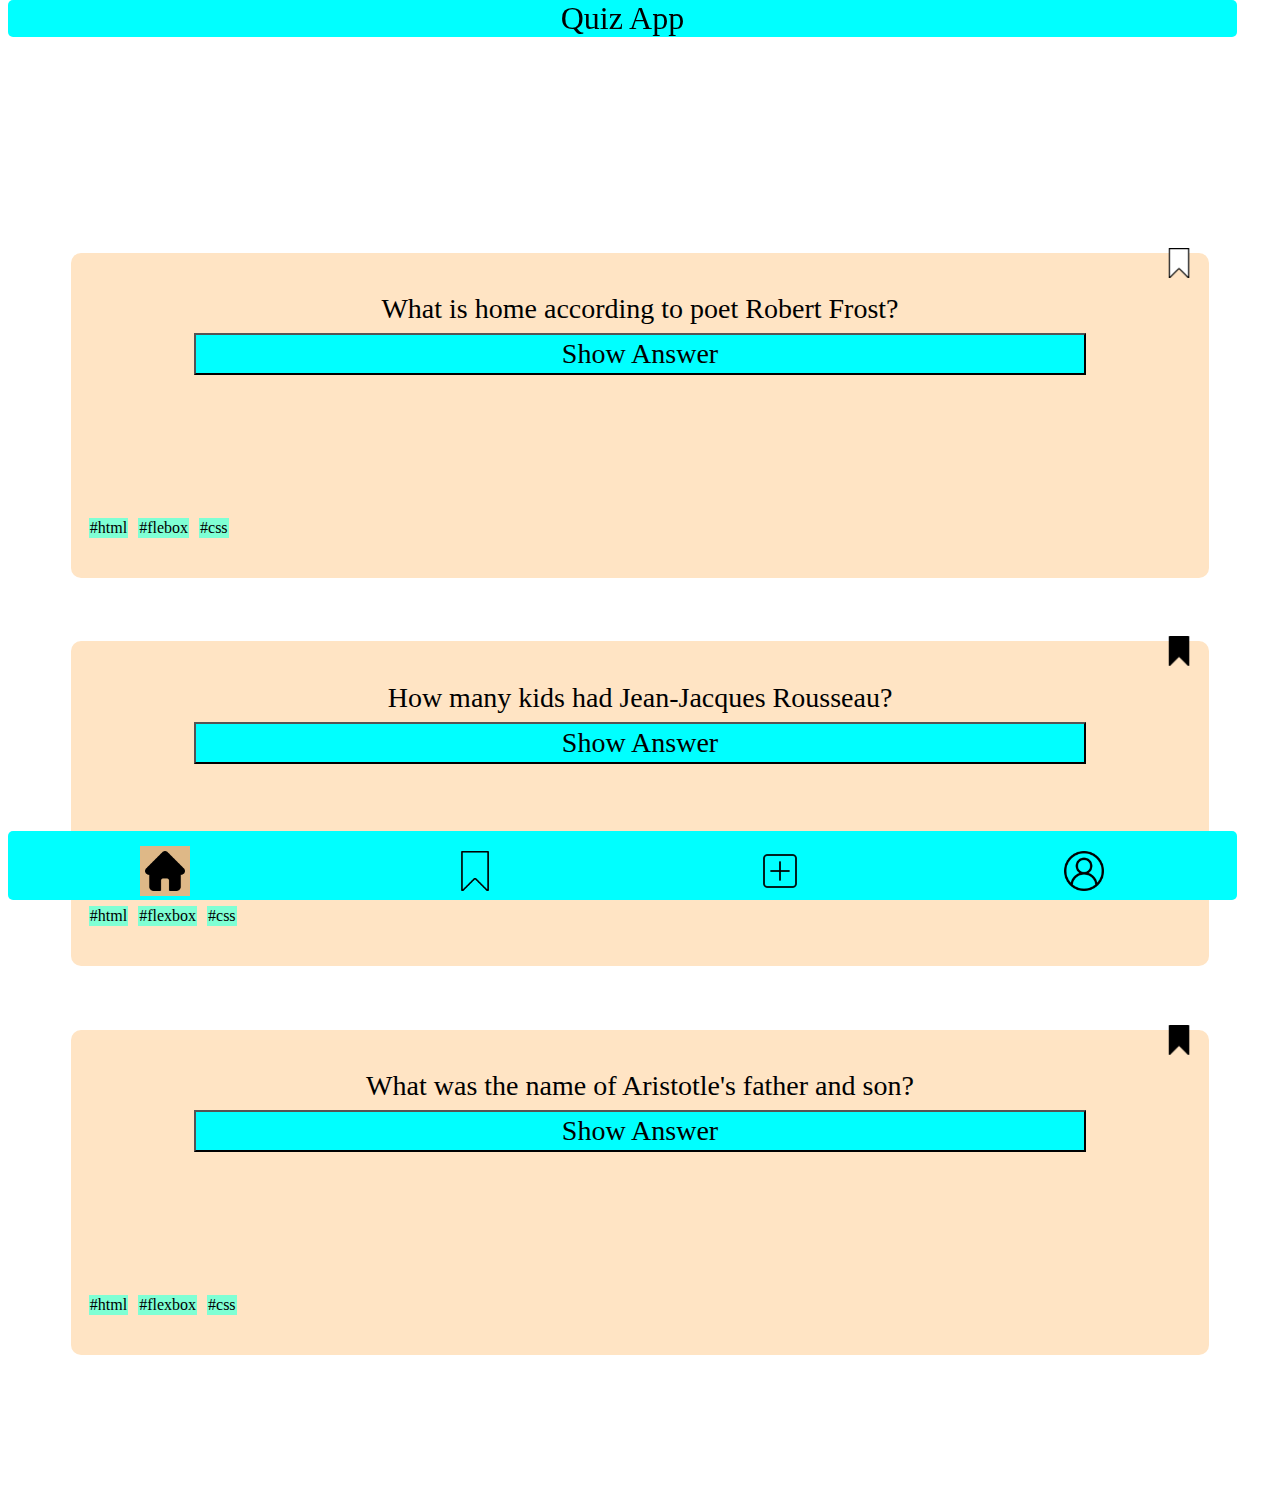
<file: index.html>
<!DOCTYPE html>
<html lang="en">
  <head>
    <meta charset="UTF-8" />
    <meta name="viewport" content="width=device-width, initial-scale=1.0" />
    <link rel="stylesheet" href="styles/home.css" />
    <title>Home Page</title>
    <script src="index.js" defer></script>
  </head>
  <body>
    <header class="header">Quiz App</header>
    <main>
      <section class="card__question-card">
        <p>What is home according to poet Robert Frost?</p>
        <img
          class="card__bookmark-image"
          data-js="bookmark-image"
          src="./images/bookmark.png"
          alt="non-checked"
        />
        <button class="card__answer-button" data-js="card-answer-button">
          Show Answer
        </button>
        <p class="card__answer" data-js="card-answer">
          The place, where you are welcomed
        </p>
        <ul class="card__tag-categories">
          <li class="card__tag">#html</li>
          <li class="card__tag">#flebox</li>
          <li class="card__tag">#css</li>
        </ul>
      </section>

      <section class="card__question-card">
        <p>How many kids had Jean-Jacques Rousseau?</p>
        <img
          class="card__bookmark-image"
          src="./images/bookmark_filled.png"
          alt="non-checked"
        />
        <button class="card__answer-button">Show Answer</button>
        <p class="card__answer"></p>
        <ul class="card__tag-categories">
          <p class="card__tag">#html</p>
          <p class="card__tag">#flexbox</p>
          <p class="card__tag">#css</p>
        </ul>
      </section>

      <section class="card__question-card">
        <p>What was the name of Aristotle's father and son?</p>
        <img
          class="card__bookmark-image"
          src="./images/bookmark_filled.png"
          alt="non-checked"
        />
        <button class="card__answer-button">Show Answer</button>
        <p class="card__answer"></p>
        <ul class="card__tag-categories">
          <li class="card__tag">#html</li>
          <li class="card__tag">#flexbox</li>
          <li class="card__tag">#css</li>
        </ul>
      </section>
      <section>
        <div class="footer-emptyspace"></div>
      </section>

      <nav class="footer">
        <a href="index.html"
          ><img
            class="footer-home"
            src="images/home_filled.png"
            alt="filled home"
        /></a>

        <a href="bookmarks.html"
          ><img
            class="footer-bookmark"
            src="images/bookmark_transparent.png"
            alt="transparent bookmark"
        /></a>

        <a href="form.html"
          ><img class="footer-form" src="images/add.png" alt="transparent form"
        /></a>

        <a href="profile.html"
          ><img
            class="footer-profile"
            src="images/profile.png"
            alt="transparent profile"
        /></a>
      </nav>
    </main>
  </body>
</html>
</file>
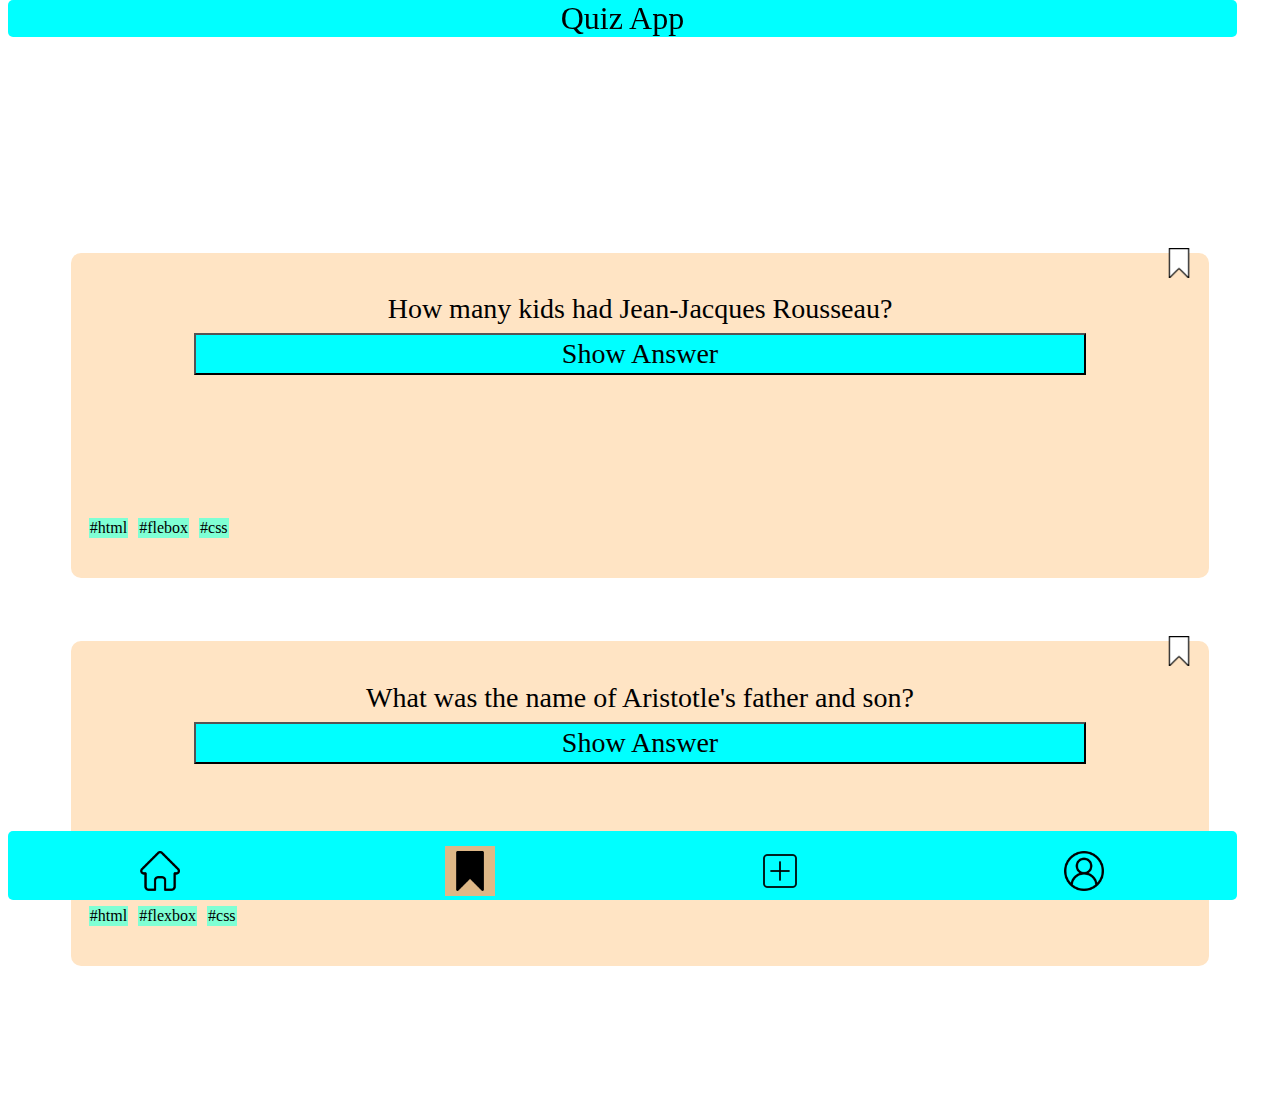
<file: bookmarks.html>
<!DOCTYPE html>
<html lang="en">
  <head>
    <meta charset="UTF-8" />
    <meta name="viewport" content="width=device-width, initial-scale=1.0" />
    <link rel="stylesheet" href="styles/bookmark.css" />
    <title>Bookmarks Page</title>
  </head>
  <body>
    <header class="header">Quiz App</header>
    <main>
      <section class="card__question-card">
        <p>How many kids had Jean-Jacques Rousseau?</p>
        <img
          class="card__bookmark-image"
          src="./images/bookmark_filled.png"
          alt="non-checked"
        />
        <button class="card__answer-button">Show Answer</button>
        <p class="card__answer"></p>
        <ul class="card__tag-categories">
          <li class="card__tag">#html</li>
          <li class="card__tag">#flebox</li>
          <li class="card__tag">#css</li>
        </ul>
      </section>

      <section class="card__question-card">
        <p>What was the name of Aristotle's father and son?</p>
        <img
          class="card__bookmark-image"
          src="./images/bookmark_filled.png"
          alt="non-checked"
        />
        <button class="card__answer-button">Show Answer</button>
        <p class="card__answer"></p>
        <ul class="card__tag-categories">
          <li class="card__tag">#html</li>
          <li class="card__tag">#flexbox</li>
          <li class="card__tag">#css</li>
        </ul>
      </section>
      <section>
        <div class="footer-emptyspace"></div>
      </section>

      <nav class="footer">
        <a href="index.html"
          ><img
            class="footer-home"
            src="images/home.png"
            alt="transparent home"
        /></a>
        <a href="bookmarks.html"
          ><img
            class="footer-bookmark"
            src="images/bookmark_filled.png"
            alt="filled bookmark"
        /></a>

        <a href="form.html"
          ><img class="footer-form" src="images/add.png" alt="transparent form"
        /></a>

        <a href="profile.html"
          ><img
            class="footer-profile"
            src="images/profile.png"
            alt="transparent profile"
        /></a>
      </nav>
    </main>
  </body>
</html>
</file>
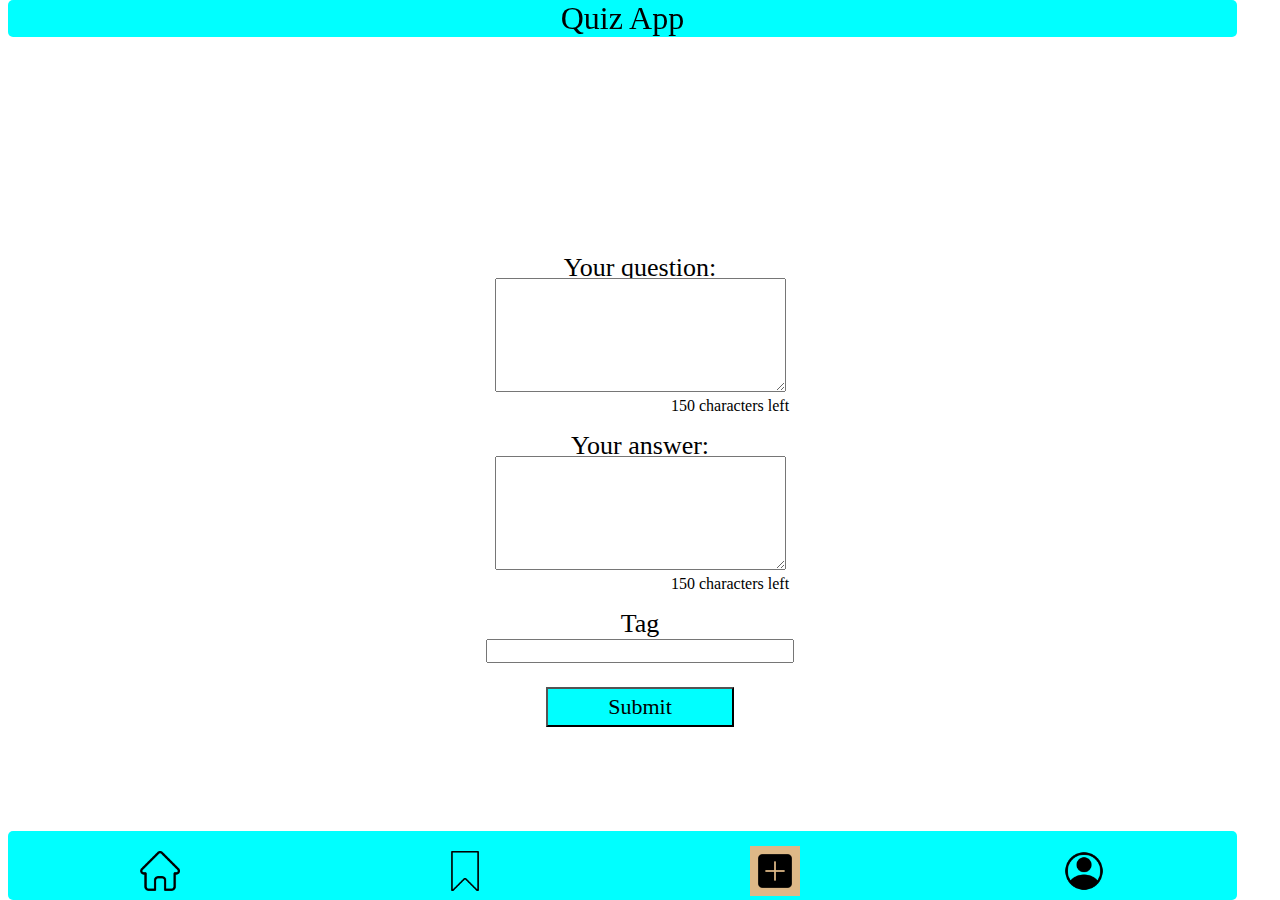
<file: form.html>
<!DOCTYPE html>
<html lang="en">
  <head>
    <meta charset="UTF-8" />
    <meta name="viewport" content="width=device-width, initial-scale=1.0" />
    <link rel="stylesheet" href="styles/form.css" />
    <link rel="stylesheet" href="styles/card.css" />
    <title>Profile Page</title>
    <script src="form.js" defer></script>
  </head>
  <body>
    <header class="header">Quiz App</header>
    <main>
      <form class="form" data-js="form">
        <label for="formQuestion" class="form-question">Your question:</label>
        <textarea
          type="text"
          name="formQuestion"
          id="formQuestion"
          cols="30"
          rows="6"
          data-js="form-question"
          maxlength="150"
          class="formTextArea"
        ></textarea>
        <p data-js="form-question-counter" id="form-question-counter">
          150 characters left
        </p>
        <label for="formAnswer" class="form-question">Your answer: </label>
        <textarea
          type="text"
          name="formAnswer"
          id="formAnswer"
          cols="30"
          rows="6"
          data-js="form-answer"
          maxlength="150"
          class="formTextArea"
        ></textarea>
        <p data-js="form-answer-counter" id="form-answer-counter">
          150 characters left
        </p>
        <label for="formTag" class="form-tag">Tag </label>
        <input type="text" name="formTag" id="form-tag" data-js="form-tag" />

        <label for="formButton"></label>
        <button
          class="form-button"
          id="formButton"
          name="formButton"
          data-js="form-button"
        >
          Submit
        </button>
      </form>

      <section class="card-container" data-js="card-container"></section>
      <nav class="footer" data-js="footer">
        <a href="index.html"
          ><img class="footer-home" src="images/home.png" alt="filled home"
        /></a>
        <a href="bookmarks.html"
          ><img
            class="footer-bookmark"
            src="images/bookmark_transparent.png"
            alt="transparent bookmark"
        /></a>

        <a href="form.html"
          ><img
            class="footer-form"
            src="images/add_filled.png"
            alt="filled form"
        /></a>

        <a href="profile.html"
          ><img
            class="footer-profile"
            src="images/profile_filled.png"
            alt="transparent profile"
        /></a>
      </nav>
    </main>
  </body>
</html>
</file>
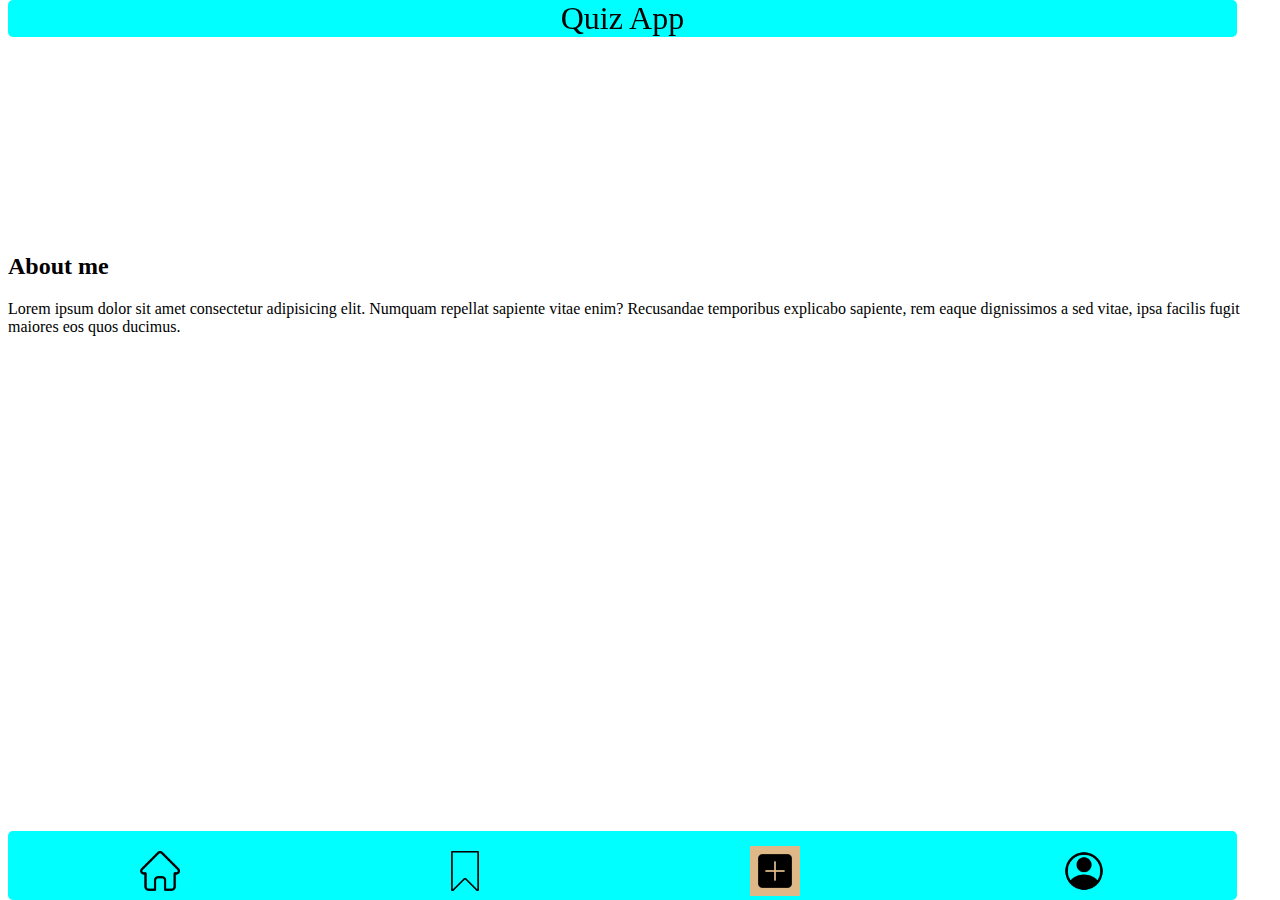
<file: new-card.html>
<!DOCTYPE html>
<html lang="en">
  <head>
    <meta charset="UTF-8" />
    <meta name="viewport" content="width=device-width, initial-scale=1.0" />
    <link rel="stylesheet" href="styles/new-card.css" />
    <title>Profile Page</title>
  </head>
  <body>
    <header class="header">Quiz App</header>
    <main>
      <section>
        <h2 class="app__profile-about">About me</h2>
        <article>
          Lorem ipsum dolor sit amet consectetur adipisicing elit. Numquam
          repellat sapiente vitae enim? Recusandae temporibus explicabo
          sapiente, rem eaque dignissimos a sed vitae, ipsa facilis fugit
          maiores eos quos ducimus.
        </article>
      </section>

      <section class="app__profile-settings"></section>
      <nav class="footer">
        <a href="index.html"
          ><img class="footer-home" src="images/home.png" alt="filled home"
        /></a>
        <a href="bookmarks.html"
          ><img
            class="footer-bookmark"
            src="images/bookmark_transparent.png"
            alt="transparent bookmark"
        /></a>

        <a href="new-card.html"
          ><img
            class="footer-new-card"
            src="images/add_filled.png"
            alt="filled add-new-card"
        /></a>

        <a href="profile.html"
          ><img
            class="footer-profile"
            src="images/profile_filled.png"
            alt="transparent profile"
        /></a>
      </nav>
    </main>
  </body>
</html>
</file>
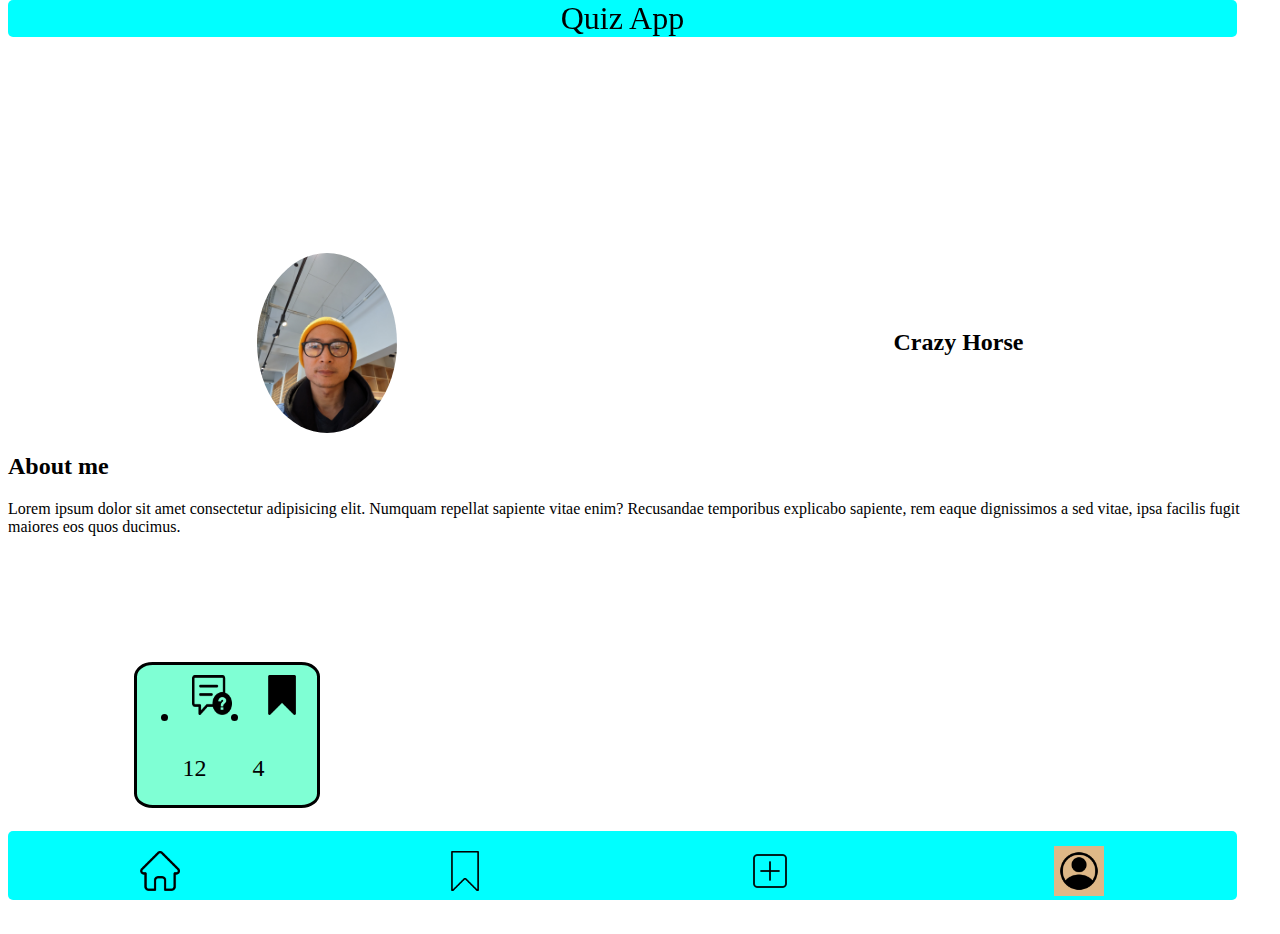
<file: profile.html>
<!DOCTYPE html>
<html lang="en">
  <head>
    <meta charset="UTF-8" />
    <meta name="viewport" content="width=device-width, initial-scale=1.0" />
    <link rel="stylesheet" href="styles/profile.css" />
    <title>Profile Page</title>
  </head>
  <body>
    <header class="header">Quiz App</header>
    <main>
      <section class="app__profile">
        <img
          class="app__profile-image"
          src="images/PXL_20230524_090126652.jpg"
          alt="Crazy Horse"
        />
        <h2 class="app__profile-name">Crazy Horse</h2>
      </section>

      <section>
        <h2 class="app__profile-about">About me</h2>
        <article>
          Lorem ipsum dolor sit amet consectetur adipisicing elit. Numquam
          repellat sapiente vitae enim? Recusandae temporibus explicabo
          sapiente, rem eaque dignissimos a sed vitae, ipsa facilis fugit
          maiores eos quos ducimus.
        </article>
      </section>
      <section>
        <ul class="app__profile-counter">
          <li>
            <img
              class="app__profile-counter-image"
              src="images/question.png"
              alt="image counter"
            />
            <p class="app__profile-counter-number">12</p>
          </li>
          <li>
            <img
              class="app__profile-counter-bookmark"
              src="images/bookmark_filled.png"
              alt="image counter"
            />
            <p class="app__profile-counter-number">4</p>
          </li>
        </ul>
      </section>
      <section class="app__profile-settings"></section>
      <nav class="footer">
        <a href="index.html"
          ><img
            class="footer-home"
            src="images/home.png"
            alt="transparent home"
        /></a>
        <a href="bookmarks.html"
          ><img
            class="footer-bookmark"
            src="images/bookmark_transparent.png"
            alt="transparent bookmark"
        /></a>

        <a href="form.html"
          ><img class="footer-form" src="images/add.png" alt="transparent form"
        /></a>

        <a href="profile.html"
          ><img
            class="footer-profile"
            src="images/profile_filled.png"
            alt="filled profile"
        /></a>
      </nav>
    </main>
  </body>
</html>
</file>
<file: styles/home.css>
@import url(global.css);

.card__question-card {
  background-color: bisque;
  border-radius: 10px;
  padding: 1% 1%;
  margin: 5%;
  height: 300px;
  text-align: center;
  font-size: 28px;
  display: flex;
  flex-direction: column;
  position: relative;
}

.card__bookmark-image {
  width: 30px;
  height: 30px;
  position: absolute;
  top: -5px;
  right: 15px;
}

.hidden {
  content: url("../images/bookmark_filled.png");
}

.card__answer-button {
  background-color: aqua;
  font-size: 28px;
  padding: 3px 3px;
  margin: -20px 110px;
  font-family: fantasy;
  display: flex;
  justify-content: center;
}

.card__tag-categories {
  top: 240px;
  margin: 15px -15px;
  padding: 5px 15px;
  width: 15px;
  font-size: 16px;
  display: flex;
  position: absolute;
}

.card__tag {
  display: flex;
  flex-direction: row;
  align-content: flex-start;
  margin: 5px;
  background-color: aquamarine;
  padding: 1px 1px;
}

.footer-emptyspace {
  background-color: white;
  height: 25px;
  margin: 60px;
  display: flex;
  align-content: center;
  text-emphasis-color: white;
}

.footer-home {
  padding: 5px;
  width: 40px;
  height: 40px;
  margin-top: 15px;
  background-color: burlywood;
}

.footer-bookmark {
  width: 40px;
  height: 40px;
  margin-top: 20px;
}

.footer-form {
  width: 40px;
  height: 40px;
  margin-top: 20px;
}

.footer-profile {
  width: 40px;
  height: 40px;
  margin-top: 20px;
}
</file>
<file: styles/bookmark.css>
@import url(global.css);
@import url(card.css);

.footer-emptyspace {
  background-color: white;
  height: 25px;
  margin: 60px;
  display: flex;
  align-content: center;
  text-emphasis-color: white;
}

.footer-home {
  width: 40px;
  height: 40px;
  margin-top: 20px;
}

.footer-bookmark {
  padding: 5px;
  width: 40px;
  height: 40px;
  margin-top: 15px;
  background-color: burlywood;
}

.footer-form {
  width: 40px;
  height: 40px;
  margin-top: 20px;
}

.footer-profile {
  width: 40px;
  height: 40px;
  margin-top: 20px;
}
</file>
<file: styles/form.css>
@import url(global.css);

.form {
  display: flex;
  flex-direction: column;
  align-items: center;
  font-size: 26px;
}

.formTextArea {
  margin-top: -5px;
  font-size: 16px;
  font-family: fantasy;
}

#form-question-counter {
  font-size: 16px;
  margin-left: 180px;
  margin-top: 5px;
}

#form-answer-counter {
  font-size: 16px;
  margin-left: 180px;
  margin-top: 5px;
}

#form-tag {
  width: 300px;
  font-size: 16px;
  font-family: fantasy;
}

.form-button {
  padding: 5px 60px;
  margin-top: 24px;
  font-family: fantasy;
  background-color: aqua;
  font-size: 22px;
}

.card-container {
  margin-bottom: 90px;
}

.footer-home {
  width: 40px;
  height: 40px;
  margin-top: 20px;
}

.footer-bookmark {
  width: 40px;
  height: 40px;
  margin-top: 20px;
}

.footer-form {
  padding: 5px;
  width: 40px;
  height: 40px;
  margin-top: 15px;
  background-color: burlywood;
}

.footer-profile {
  width: 40px;
  height: 40px;
  margin-top: 20px;
}
</file>
<file: styles/card.css>
@import url(global.css);

.card__question-card {
  background-color: bisque;
  border-radius: 10px;
  padding: 1% 1%;
  margin: 5%;
  height: 300px;
  text-align: center;
  font-size: 28px;
  display: flex;
  flex-direction: column;
  position: relative;
}

.card__bookmark-image {
  content: url("../images/bookmark.png");
  width: 30px;
  height: 30px;
  position: absolute;
  top: -5px;
  right: 15px;
}

.card__answer-button {
  background-color: aqua;
  font-size: 28px;
  padding: 3px 3px;
  margin: -20px 110px;
  font-family: fantasy;
  display: flex;
  justify-content: center;
}

.card__tag-categories {
  top: 240px;
  margin: 15px -15px;
  padding: 5px 15px;
  width: 15px;
  font-size: 16px;
  display: flex;
  position: absolute;
}

.card__tag {
  display: flex;
  flex-direction: row;
  align-content: flex-start;
  margin: 5px;
  background-color: aquamarine;
  padding: 1px 1px;
}
</file>
<file: styles/new-card.css>
@import url(global.css);

.footer-home {
  width: 40px;
  height: 40px;
  margin-top: 20px;
}

.footer-bookmark {
  width: 40px;
  height: 40px;
  margin-top: 20px;
}

.footer-new-card {
  padding: 5px;
  width: 40px;
  height: 40px;
  margin-top: 15px;
  background-color: burlywood;
}

.footer-profile {
  width: 40px;
  height: 40px;
  margin-top: 20px;
}
</file>
<file: styles/profile.css>
@import url(global.css);

.header {
  z-index: 5;
  position: fixed;
  top: 0;
  width: 96%;
  font-family: fantasy;
  background-color: aqua;
  text-align: center;
  font-size: 32px;
  border-radius: 5px;
}

.app__profile {
  display: flex;
  flex-direction: row;
  justify-content: space-around;
  align-content: flex-start;
  align-items: center;
}

.app__profile-image {
  border-radius: 50%;
  height: 180px;
  width: 140px;
}

.app__profile-counter {
  margin: 10% 10%;
  display: flex;
  justify-content: space-around;
}

.app__profile-counter {
  background-color: aquamarine;
  border: black solid;
  border-radius: 10%;
  font-size: 24px;
  width: 140px;
  height: 140px;
}

.app__profile-counter-image {
  width: 40px;
  height: 40px;
  padding: 10px;
}

.app__profile-counter-bookmark {
  width: 40px;
  height: 40px;
  padding: 10px;
}

.footer {
  width: 96%;
  background-color: aqua;
  position: fixed;
  bottom: 0;
  border-radius: 5px;
  display: flex;
  flex-direction: row;
  justify-content: space-around;
}

.footer-home {
  width: 40px;
  height: 40px;
  margin-top: 20px;
}

.footer-bookmark {
  width: 40px;
  height: 40px;
  margin-top: 20px;
}

.footer-form {
  width: 40px;
  height: 40px;
  margin-top: 20px;
}

.footer-profile {
  padding: 5px;
  width: 40px;
  height: 40px;
  margin-top: 15px;
  background-color: burlywood;
}
</file>
